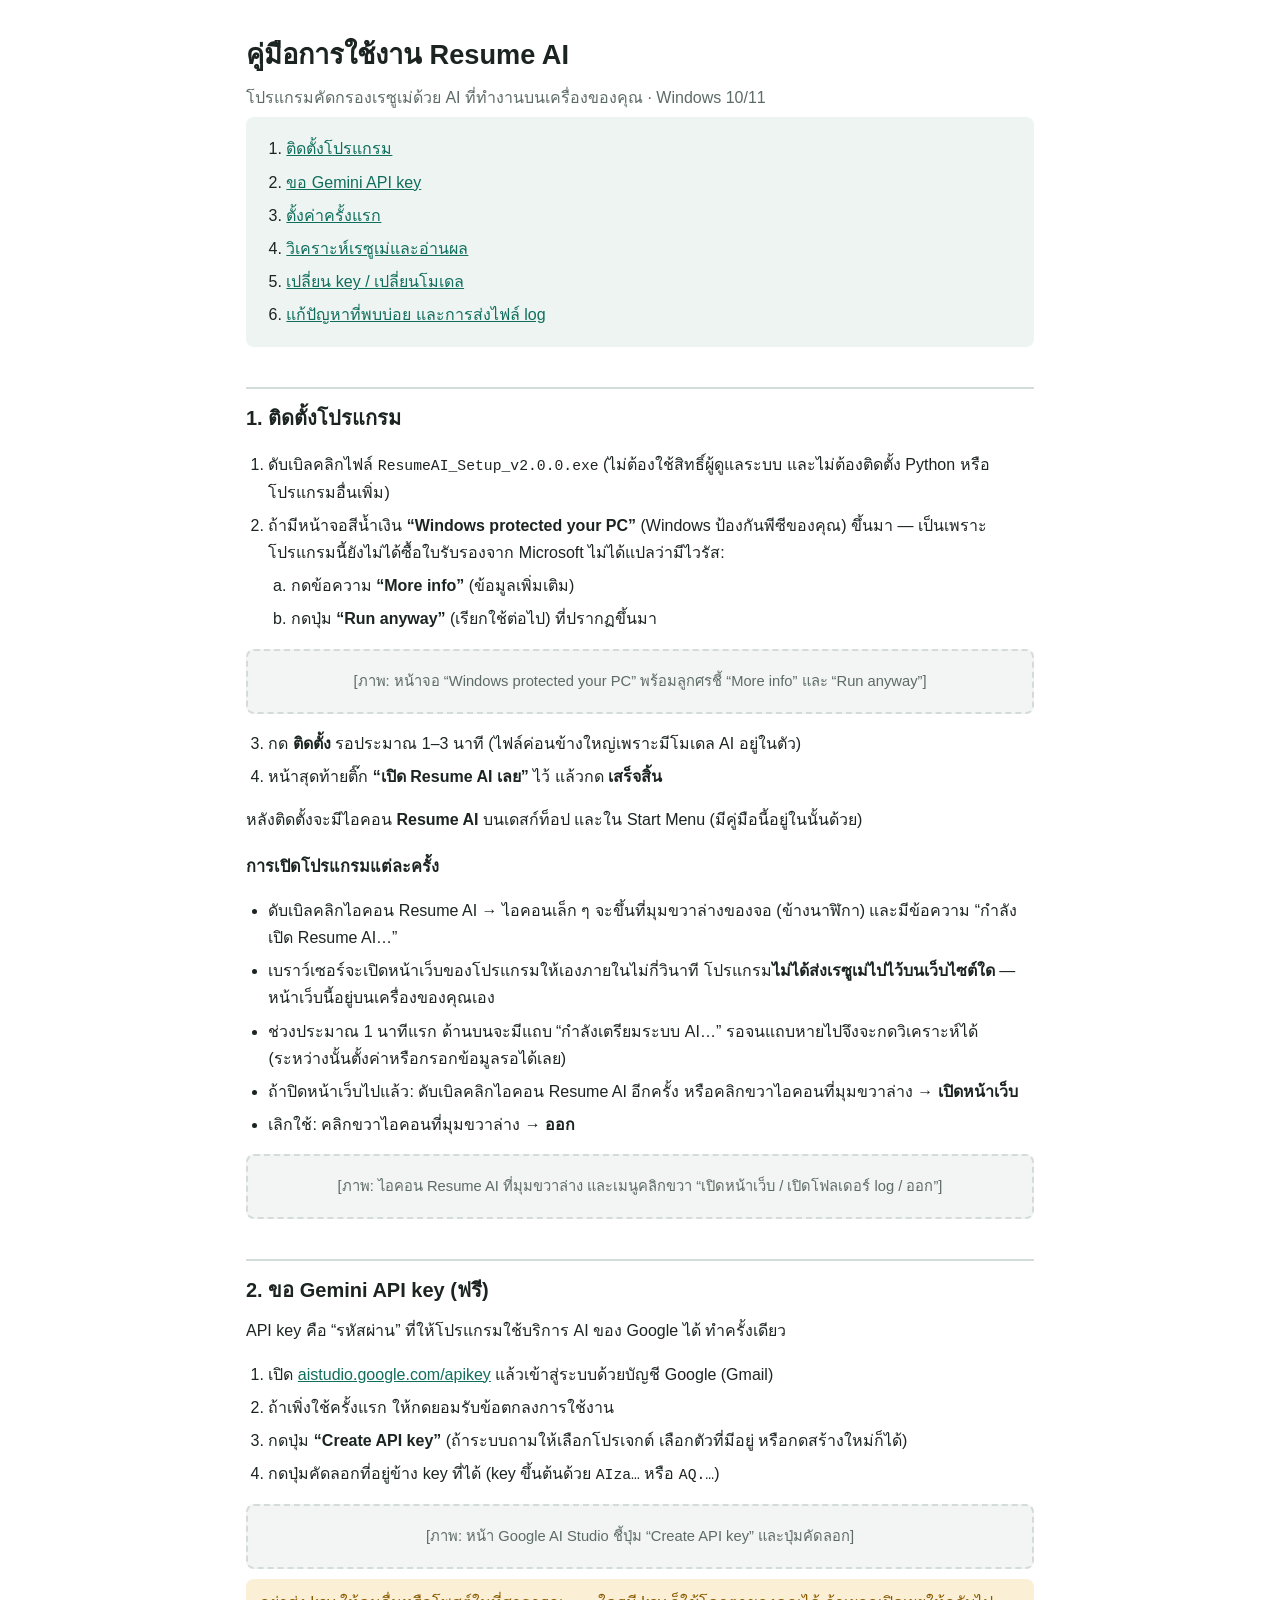
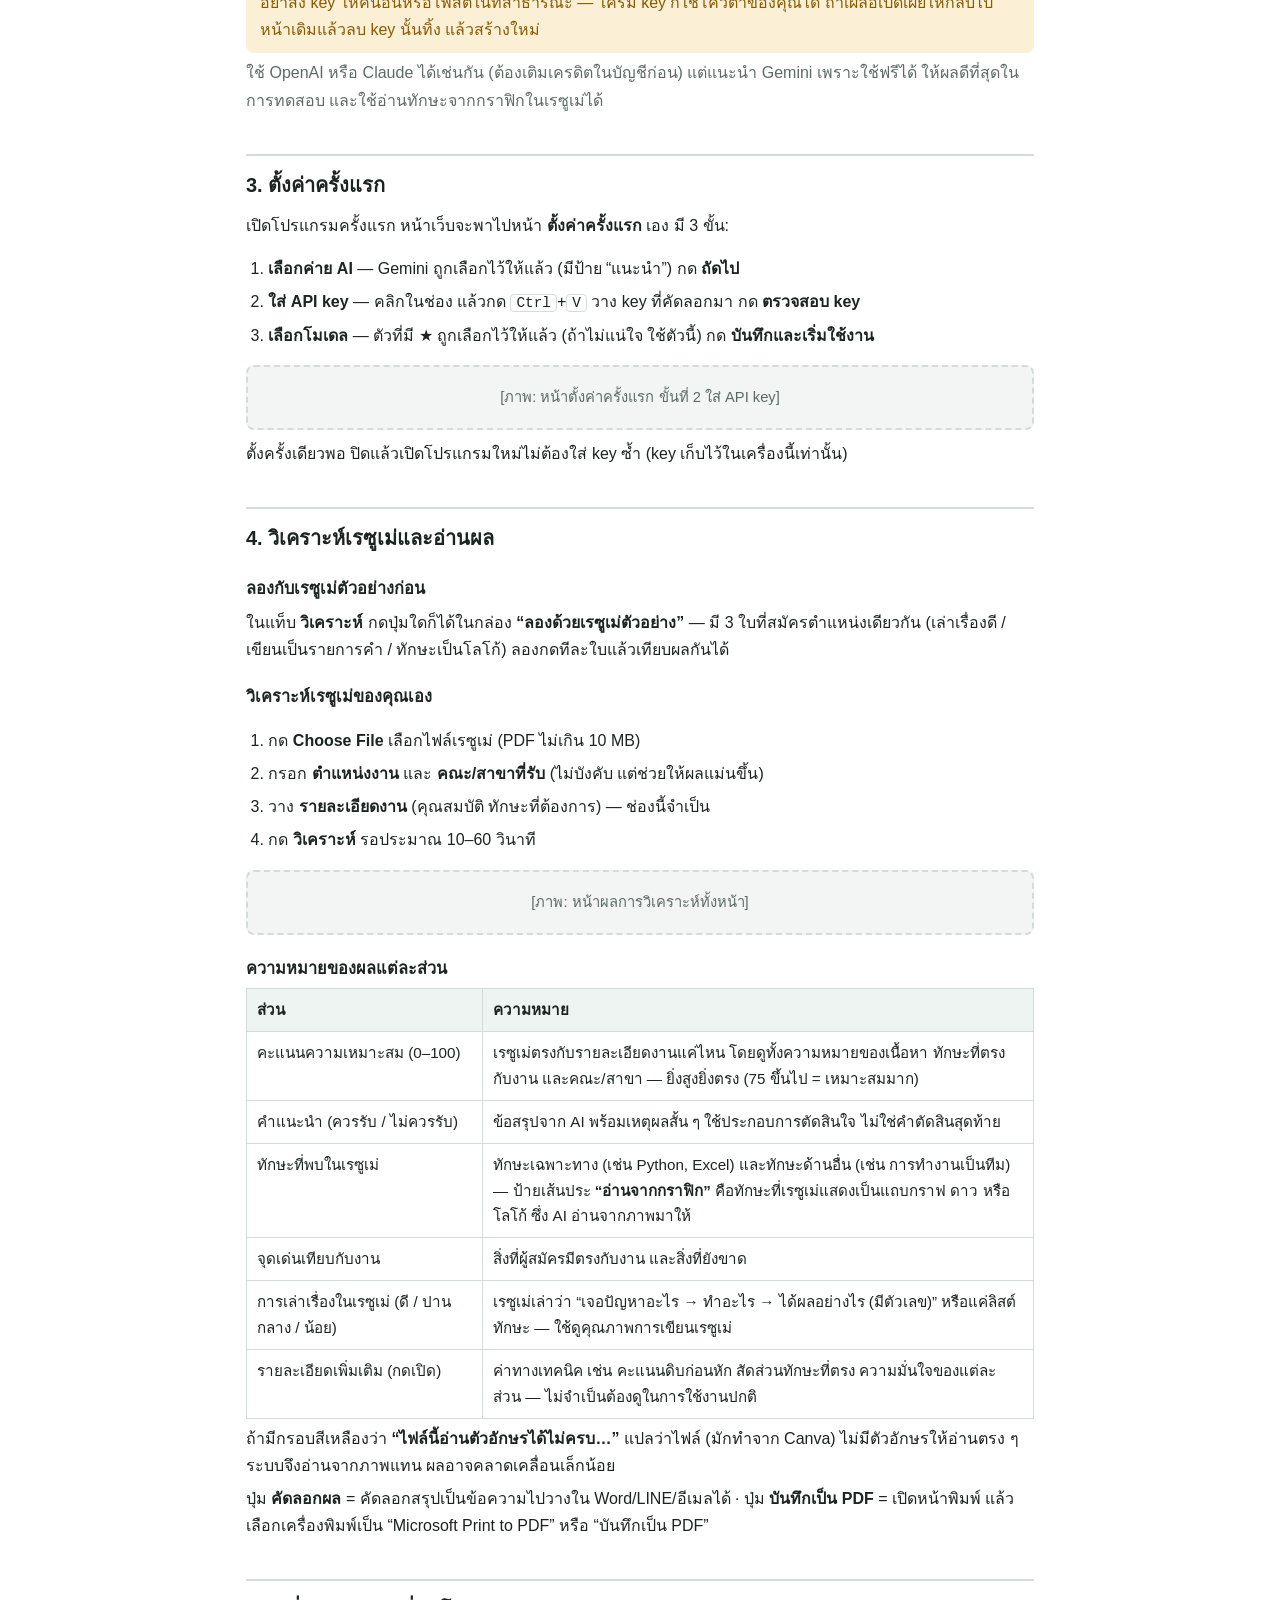
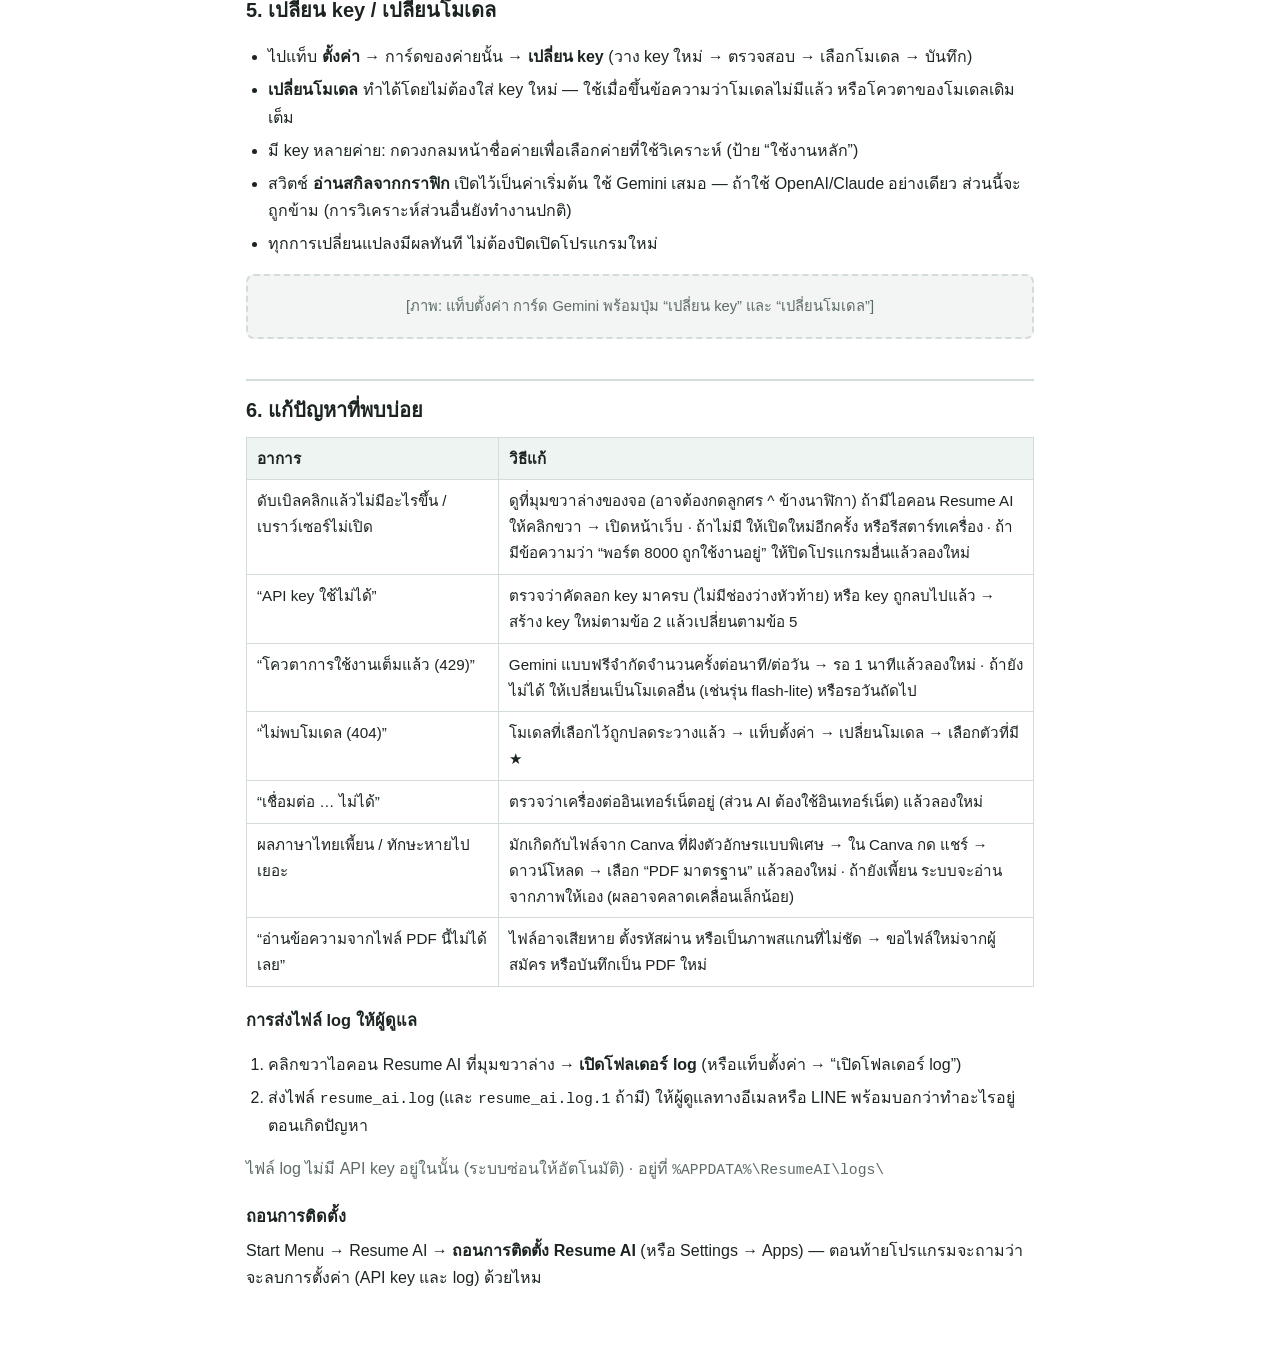
<file: exe/desktop/static/manual.html>
<!doctype html>
<html lang="th">
<head>
<meta charset="utf-8">
<meta name="viewport" content="width=device-width, initial-scale=1">
<title>คู่มือ Resume AI</title>
<style>
  :root {
    --bg: #ffffff; --fg: #1b2420; --muted: #5d6b65; --line: #d3dcd8; --accent: #0f6e5c;
    --soft: #eef4f2; --warn: #8a5a00; --warn-soft: #fbf0d6; --shot: #f3f5f4;
    color-scheme: light;
  }
  @media (prefers-color-scheme: dark) {
    :root:not([data-theme="light"]) {
      --bg: #121816; --fg: #e3ebe7; --muted: #94a59e; --line: #33403c; --accent: #4fc3a6;
      --soft: #1a2420; --warn: #f0bf5a; --warn-soft: #3a2f14; --shot: #1a2220; color-scheme: dark;
    }
  }
  :root[data-theme="dark"] {
    --bg: #121816; --fg: #e3ebe7; --muted: #94a59e; --line: #33403c; --accent: #4fc3a6;
    --soft: #1a2420; --warn: #f0bf5a; --warn-soft: #3a2f14; --shot: #1a2220; color-scheme: dark;
  }
  * { box-sizing: border-box; }
  body {
    margin: 0; background: var(--bg); color: var(--fg);
    font: 16px/1.7 "Leelawadee UI", "Leelawadee", "Segoe UI", Tahoma, "Noto Sans Thai", sans-serif;
  }
  main { max-width: 820px; margin: 0 auto; padding: 32px 16px 64px; }
  h1 { font-size: 1.7rem; margin: 0 0 4px; }
  h2 { font-size: 1.25rem; margin: 40px 0 10px; padding-top: 12px; border-top: 2px solid var(--line); }
  h3 { font-size: 1.02rem; margin: 20px 0 6px; }
  p, li { margin: 6px 0; }
  ol, ul { padding-left: 1.4em; }
  a { color: var(--accent); }
  .muted { color: var(--muted); }
  .toc { background: var(--soft); border-radius: 8px; padding: 12px 18px; }
  .toc ol { margin: 0; }
  .note { background: var(--warn-soft); color: var(--warn); border-radius: 8px; padding: 10px 14px; }
  .shot {
    border: 2px dashed var(--line); background: var(--shot); color: var(--muted); border-radius: 8px;
    padding: 18px; text-align: center; margin: 10px 0; font-size: .92rem;
  }
  table { border-collapse: collapse; width: 100%; font-size: .95rem; }
  th, td { border: 1px solid var(--line); padding: 8px 10px; text-align: left; vertical-align: top; }
  th { background: var(--soft); }
  kbd { font-family: Consolas, monospace; font-size: .9em; border: 1px solid var(--line); border-radius: 4px; padding: 0 5px; }
  code { font-family: Consolas, "Cascadia Mono", monospace; font-size: .92em; overflow-wrap: anywhere; }
  @media print {
    body { font-size: 11pt; }
    main { padding: 0; max-width: none; }
    h2 { break-after: avoid; }
    .shot, table, .note { break-inside: avoid; }
  }
</style>
</head>
<body>
<main>
  <h1>คู่มือการใช้งาน Resume AI</h1>
  <p class="muted">โปรแกรมคัดกรองเรซูเม่ด้วย AI ที่ทำงานบนเครื่องของคุณ · Windows 10/11</p>

  <nav class="toc">
    <ol>
      <li><a href="#install">ติดตั้งโปรแกรม</a></li>
      <li><a href="#key">ขอ Gemini API key</a></li>
      <li><a href="#setup">ตั้งค่าครั้งแรก</a></li>
      <li><a href="#analyze">วิเคราะห์เรซูเม่และอ่านผล</a></li>
      <li><a href="#change">เปลี่ยน key / เปลี่ยนโมเดล</a></li>
      <li><a href="#trouble">แก้ปัญหาที่พบบ่อย และการส่งไฟล์ log</a></li>
    </ol>
  </nav>

  <h2 id="install">1. ติดตั้งโปรแกรม</h2>
  <ol>
    <li>ดับเบิลคลิกไฟล์ <code>ResumeAI_Setup_v2.0.0.exe</code> (ไม่ต้องใช้สิทธิ์ผู้ดูแลระบบ และไม่ต้องติดตั้ง Python หรือโปรแกรมอื่นเพิ่ม)</li>
    <li>ถ้ามีหน้าจอสีน้ำเงิน <b>“Windows protected your PC”</b> (Windows ป้องกันพีซีของคุณ) ขึ้นมา — เป็นเพราะโปรแกรมนี้ยังไม่ได้ซื้อใบรับรองจาก Microsoft ไม่ได้แปลว่ามีไวรัส:
      <ol type="a">
        <li>กดข้อความ <b>“More info”</b> (ข้อมูลเพิ่มเติม)</li>
        <li>กดปุ่ม <b>“Run anyway”</b> (เรียกใช้ต่อไป) ที่ปรากฏขึ้นมา</li>
      </ol>
    </li>
  </ol>
  <div class="shot">[ภาพ: หน้าจอ “Windows protected your PC” พร้อมลูกศรชี้ “More info” และ “Run anyway”]</div>
  <ol start="3">
    <li>กด <b>ติดตั้ง</b> รอประมาณ 1–3 นาที (ไฟล์ค่อนข้างใหญ่เพราะมีโมเดล AI อยู่ในตัว)</li>
    <li>หน้าสุดท้ายติ๊ก <b>“เปิด Resume AI เลย”</b> ไว้ แล้วกด <b>เสร็จสิ้น</b></li>
  </ol>
  <p>หลังติดตั้งจะมีไอคอน <b>Resume AI</b> บนเดสก์ท็อป และใน Start Menu (มีคู่มือนี้อยู่ในนั้นด้วย)</p>

  <h3>การเปิดโปรแกรมแต่ละครั้ง</h3>
  <ul>
    <li>ดับเบิลคลิกไอคอน Resume AI → ไอคอนเล็ก ๆ จะขึ้นที่มุมขวาล่างของจอ (ข้างนาฬิกา) และมีข้อความ “กำลังเปิด Resume AI…”</li>
    <li>เบราว์เซอร์จะเปิดหน้าเว็บของโปรแกรมให้เองภายในไม่กี่วินาที โปรแกรม<b>ไม่ได้ส่งเรซูเม่ไปไว้บนเว็บไซต์ใด</b> — หน้าเว็บนี้อยู่บนเครื่องของคุณเอง</li>
    <li>ช่วงประมาณ 1 นาทีแรก ด้านบนจะมีแถบ “กำลังเตรียมระบบ AI…” รอจนแถบหายไปจึงจะกดวิเคราะห์ได้ (ระหว่างนั้นตั้งค่าหรือกรอกข้อมูลรอได้เลย)</li>
    <li>ถ้าปิดหน้าเว็บไปแล้ว: ดับเบิลคลิกไอคอน Resume AI อีกครั้ง หรือคลิกขวาไอคอนที่มุมขวาล่าง → <b>เปิดหน้าเว็บ</b></li>
    <li>เลิกใช้: คลิกขวาไอคอนที่มุมขวาล่าง → <b>ออก</b></li>
  </ul>
  <div class="shot">[ภาพ: ไอคอน Resume AI ที่มุมขวาล่าง และเมนูคลิกขวา “เปิดหน้าเว็บ / เปิดโฟลเดอร์ log / ออก”]</div>

  <h2 id="key">2. ขอ Gemini API key (ฟรี)</h2>
  <p>API key คือ “รหัสผ่าน” ที่ให้โปรแกรมใช้บริการ AI ของ Google ได้ ทำครั้งเดียว</p>
  <ol>
    <li>เปิด <a href="https://aistudio.google.com/apikey" target="_blank" rel="noopener">aistudio.google.com/apikey</a> แล้วเข้าสู่ระบบด้วยบัญชี Google (Gmail)</li>
    <li>ถ้าเพิ่งใช้ครั้งแรก ให้กดยอมรับข้อตกลงการใช้งาน</li>
    <li>กดปุ่ม <b>“Create API key”</b> (ถ้าระบบถามให้เลือกโปรเจกต์ เลือกตัวที่มีอยู่ หรือกดสร้างใหม่ก็ได้)</li>
    <li>กดปุ่มคัดลอกที่อยู่ข้าง key ที่ได้ (key ขึ้นต้นด้วย <code>AIza…</code> หรือ <code>AQ.…</code>)</li>
  </ol>
  <div class="shot">[ภาพ: หน้า Google AI Studio ชี้ปุ่ม “Create API key” และปุ่มคัดลอก]</div>
  <p class="note">อย่าส่ง key ให้คนอื่นหรือโพสต์ในที่สาธารณะ — ใครมี key ก็ใช้โควตาของคุณได้ ถ้าเผลอเปิดเผยให้กลับไปหน้าเดิมแล้วลบ key นั้นทิ้ง แล้วสร้างใหม่</p>
  <p class="muted">ใช้ OpenAI หรือ Claude ได้เช่นกัน (ต้องเติมเครดิตในบัญชีก่อน) แต่แนะนำ Gemini เพราะใช้ฟรีได้ ให้ผลดีที่สุดในการทดสอบ และใช้อ่านทักษะจากกราฟิกในเรซูเม่ได้</p>

  <h2 id="setup">3. ตั้งค่าครั้งแรก</h2>
  <p>เปิดโปรแกรมครั้งแรก หน้าเว็บจะพาไปหน้า <b>ตั้งค่าครั้งแรก</b> เอง มี 3 ขั้น:</p>
  <ol>
    <li><b>เลือกค่าย AI</b> — Gemini ถูกเลือกไว้ให้แล้ว (มีป้าย “แนะนำ”) กด <b>ถัดไป</b></li>
    <li><b>ใส่ API key</b> — คลิกในช่อง แล้วกด <kbd>Ctrl</kbd>+<kbd>V</kbd> วาง key ที่คัดลอกมา กด <b>ตรวจสอบ key</b></li>
    <li><b>เลือกโมเดล</b> — ตัวที่มี ★ ถูกเลือกไว้ให้แล้ว (ถ้าไม่แน่ใจ ใช้ตัวนี้) กด <b>บันทึกและเริ่มใช้งาน</b></li>
  </ol>
  <div class="shot">[ภาพ: หน้าตั้งค่าครั้งแรก ขั้นที่ 2 ใส่ API key]</div>
  <p>ตั้งครั้งเดียวพอ ปิดแล้วเปิดโปรแกรมใหม่ไม่ต้องใส่ key ซ้ำ (key เก็บไว้ในเครื่องนี้เท่านั้น)</p>

  <h2 id="analyze">4. วิเคราะห์เรซูเม่และอ่านผล</h2>
  <h3>ลองกับเรซูเม่ตัวอย่างก่อน</h3>
  <p>ในแท็บ <b>วิเคราะห์</b> กดปุ่มใดก็ได้ในกล่อง <b>“ลองด้วยเรซูเม่ตัวอย่าง”</b> — มี 3 ใบที่สมัครตำแหน่งเดียวกัน
    (เล่าเรื่องดี / เขียนเป็นรายการคำ / ทักษะเป็นโลโก้) ลองกดทีละใบแล้วเทียบผลกันได้</p>
  <h3>วิเคราะห์เรซูเม่ของคุณเอง</h3>
  <ol>
    <li>กด <b>Choose File</b> เลือกไฟล์เรซูเม่ (PDF ไม่เกิน 10 MB)</li>
    <li>กรอก <b>ตำแหน่งงาน</b> และ <b>คณะ/สาขาที่รับ</b> (ไม่บังคับ แต่ช่วยให้ผลแม่นขึ้น)</li>
    <li>วาง <b>รายละเอียดงาน</b> (คุณสมบัติ ทักษะที่ต้องการ) — ช่องนี้จำเป็น</li>
    <li>กด <b>วิเคราะห์</b> รอประมาณ 10–60 วินาที</li>
  </ol>
  <div class="shot">[ภาพ: หน้าผลการวิเคราะห์ทั้งหน้า]</div>
  <h3>ความหมายของผลแต่ละส่วน</h3>
  <table>
    <tr><th style="width:30%">ส่วน</th><th>ความหมาย</th></tr>
    <tr><td>คะแนนความเหมาะสม (0–100)</td><td>เรซูเม่ตรงกับรายละเอียดงานแค่ไหน โดยดูทั้งความหมายของเนื้อหา ทักษะที่ตรงกับงาน และคณะ/สาขา — ยิ่งสูงยิ่งตรง (75 ขึ้นไป = เหมาะสมมาก)</td></tr>
    <tr><td>คำแนะนำ (ควรรับ / ไม่ควรรับ)</td><td>ข้อสรุปจาก AI พร้อมเหตุผลสั้น ๆ ใช้ประกอบการตัดสินใจ ไม่ใช่คำตัดสินสุดท้าย</td></tr>
    <tr><td>ทักษะที่พบในเรซูเม่</td><td>ทักษะเฉพาะทาง (เช่น Python, Excel) และทักษะด้านอื่น (เช่น การทำงานเป็นทีม) — ป้ายเส้นประ <b>“อ่านจากกราฟิก”</b> คือทักษะที่เรซูเม่แสดงเป็นแถบกราฟ ดาว หรือโลโก้ ซึ่ง AI อ่านจากภาพมาให้</td></tr>
    <tr><td>จุดเด่นเทียบกับงาน</td><td>สิ่งที่ผู้สมัครมีตรงกับงาน และสิ่งที่ยังขาด</td></tr>
    <tr><td>การเล่าเรื่องในเรซูเม่ (ดี / ปานกลาง / น้อย)</td><td>เรซูเม่เล่าว่า “เจอปัญหาอะไร → ทำอะไร → ได้ผลอย่างไร (มีตัวเลข)” หรือแค่ลิสต์ทักษะ — ใช้ดูคุณภาพการเขียนเรซูเม่</td></tr>
    <tr><td>รายละเอียดเพิ่มเติม (กดเปิด)</td><td>ค่าทางเทคนิค เช่น คะแนนดิบก่อนหัก สัดส่วนทักษะที่ตรง ความมั่นใจของแต่ละส่วน — ไม่จำเป็นต้องดูในการใช้งานปกติ</td></tr>
  </table>
  <p>ถ้ามีกรอบสีเหลืองว่า <b>“ไฟล์นี้อ่านตัวอักษรได้ไม่ครบ…”</b> แปลว่าไฟล์ (มักทำจาก Canva) ไม่มีตัวอักษรให้อ่านตรง ๆ ระบบจึงอ่านจากภาพแทน ผลอาจคลาดเคลื่อนเล็กน้อย</p>
  <p>ปุ่ม <b>คัดลอกผล</b> = คัดลอกสรุปเป็นข้อความไปวางใน Word/LINE/อีเมลได้ · ปุ่ม <b>บันทึกเป็น PDF</b> = เปิดหน้าพิมพ์ แล้วเลือกเครื่องพิมพ์เป็น “Microsoft Print to PDF” หรือ “บันทึกเป็น PDF”</p>

  <h2 id="change">5. เปลี่ยน key / เปลี่ยนโมเดล</h2>
  <ul>
    <li>ไปแท็บ <b>ตั้งค่า</b> → การ์ดของค่ายนั้น → <b>เปลี่ยน key</b> (วาง key ใหม่ → ตรวจสอบ → เลือกโมเดล → บันทึก)</li>
    <li><b>เปลี่ยนโมเดล</b> ทำได้โดยไม่ต้องใส่ key ใหม่ — ใช้เมื่อขึ้นข้อความว่าโมเดลไม่มีแล้ว หรือโควตาของโมเดลเดิมเต็ม</li>
    <li>มี key หลายค่าย: กดวงกลมหน้าชื่อค่ายเพื่อเลือกค่ายที่ใช้วิเคราะห์ (ป้าย “ใช้งานหลัก”)</li>
    <li>สวิตช์ <b>อ่านสกิลจากกราฟิก</b> เปิดไว้เป็นค่าเริ่มต้น ใช้ Gemini เสมอ — ถ้าใช้ OpenAI/Claude อย่างเดียว ส่วนนี้จะถูกข้าม (การวิเคราะห์ส่วนอื่นยังทำงานปกติ)</li>
    <li>ทุกการเปลี่ยนแปลงมีผลทันที ไม่ต้องปิดเปิดโปรแกรมใหม่</li>
  </ul>
  <div class="shot">[ภาพ: แท็บตั้งค่า การ์ด Gemini พร้อมปุ่ม “เปลี่ยน key” และ “เปลี่ยนโมเดล”]</div>

  <h2 id="trouble">6. แก้ปัญหาที่พบบ่อย</h2>
  <table>
    <tr><th style="width:32%">อาการ</th><th>วิธีแก้</th></tr>
    <tr><td>ดับเบิลคลิกแล้วไม่มีอะไรขึ้น / เบราว์เซอร์ไม่เปิด</td><td>ดูที่มุมขวาล่างของจอ (อาจต้องกดลูกศร ^ ข้างนาฬิกา) ถ้ามีไอคอน Resume AI ให้คลิกขวา → เปิดหน้าเว็บ · ถ้าไม่มี ให้เปิดใหม่อีกครั้ง หรือรีสตาร์ทเครื่อง · ถ้ามีข้อความว่า “พอร์ต 8000 ถูกใช้งานอยู่” ให้ปิดโปรแกรมอื่นแล้วลองใหม่</td></tr>
    <tr><td>“API key ใช้ไม่ได้”</td><td>ตรวจว่าคัดลอก key มาครบ (ไม่มีช่องว่างหัวท้าย) หรือ key ถูกลบไปแล้ว → สร้าง key ใหม่ตามข้อ 2 แล้วเปลี่ยนตามข้อ 5</td></tr>
    <tr><td>“โควตาการใช้งานเต็มแล้ว (429)”</td><td>Gemini แบบฟรีจำกัดจำนวนครั้งต่อนาที/ต่อวัน → รอ 1 นาทีแล้วลองใหม่ · ถ้ายังไม่ได้ ให้เปลี่ยนเป็นโมเดลอื่น (เช่นรุ่น flash-lite) หรือรอวันถัดไป</td></tr>
    <tr><td>“ไม่พบโมเดล (404)”</td><td>โมเดลที่เลือกไว้ถูกปลดระวางแล้ว → แท็บตั้งค่า → เปลี่ยนโมเดล → เลือกตัวที่มี ★</td></tr>
    <tr><td>“เชื่อมต่อ … ไม่ได้”</td><td>ตรวจว่าเครื่องต่ออินเทอร์เน็ตอยู่ (ส่วน AI ต้องใช้อินเทอร์เน็ต) แล้วลองใหม่</td></tr>
    <tr><td>ผลภาษาไทยเพี้ยน / ทักษะหายไปเยอะ</td><td>มักเกิดกับไฟล์จาก Canva ที่ฝังตัวอักษรแบบพิเศษ → ใน Canva กด แชร์ → ดาวน์โหลด → เลือก “PDF มาตรฐาน” แล้วลองใหม่ · ถ้ายังเพี้ยน ระบบจะอ่านจากภาพให้เอง (ผลอาจคลาดเคลื่อนเล็กน้อย)</td></tr>
    <tr><td>“อ่านข้อความจากไฟล์ PDF นี้ไม่ได้เลย”</td><td>ไฟล์อาจเสียหาย ตั้งรหัสผ่าน หรือเป็นภาพสแกนที่ไม่ชัด → ขอไฟล์ใหม่จากผู้สมัคร หรือบันทึกเป็น PDF ใหม่</td></tr>
  </table>

  <h3>การส่งไฟล์ log ให้ผู้ดูแล</h3>
  <ol>
    <li>คลิกขวาไอคอน Resume AI ที่มุมขวาล่าง → <b>เปิดโฟลเดอร์ log</b> (หรือแท็บตั้งค่า → “เปิดโฟลเดอร์ log”)</li>
    <li>ส่งไฟล์ <code>resume_ai.log</code> (และ <code>resume_ai.log.1</code> ถ้ามี) ให้ผู้ดูแลทางอีเมลหรือ LINE พร้อมบอกว่าทำอะไรอยู่ตอนเกิดปัญหา</li>
  </ol>
  <p class="muted">ไฟล์ log ไม่มี API key อยู่ในนั้น (ระบบซ่อนให้อัตโนมัติ) · อยู่ที่ <code>%APPDATA%\ResumeAI\logs\</code></p>

  <h3>ถอนการติดตั้ง</h3>
  <p>Start Menu → Resume AI → <b>ถอนการติดตั้ง Resume AI</b> (หรือ Settings → Apps) — ตอนท้ายโปรแกรมจะถามว่าจะลบการตั้งค่า (API key และ log) ด้วยไหม</p>
</main>
</body>
</html>
</file>
